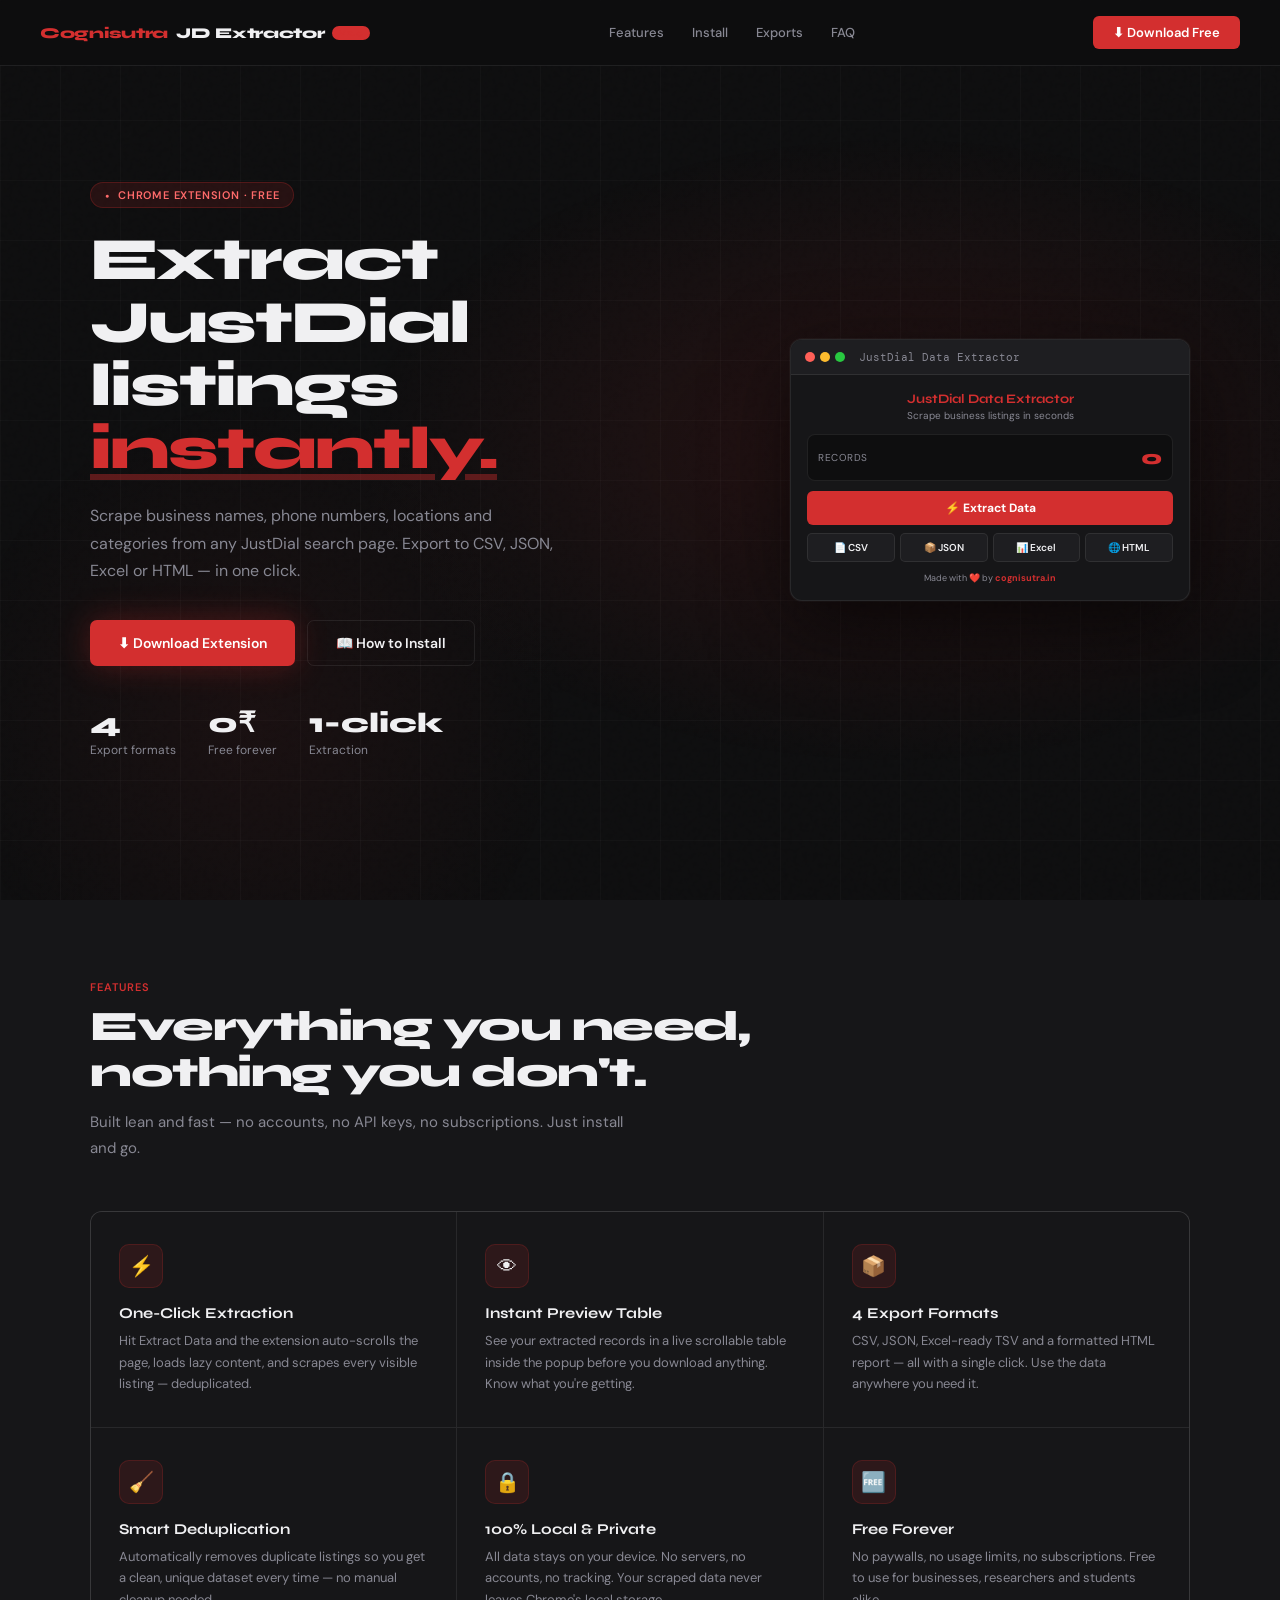
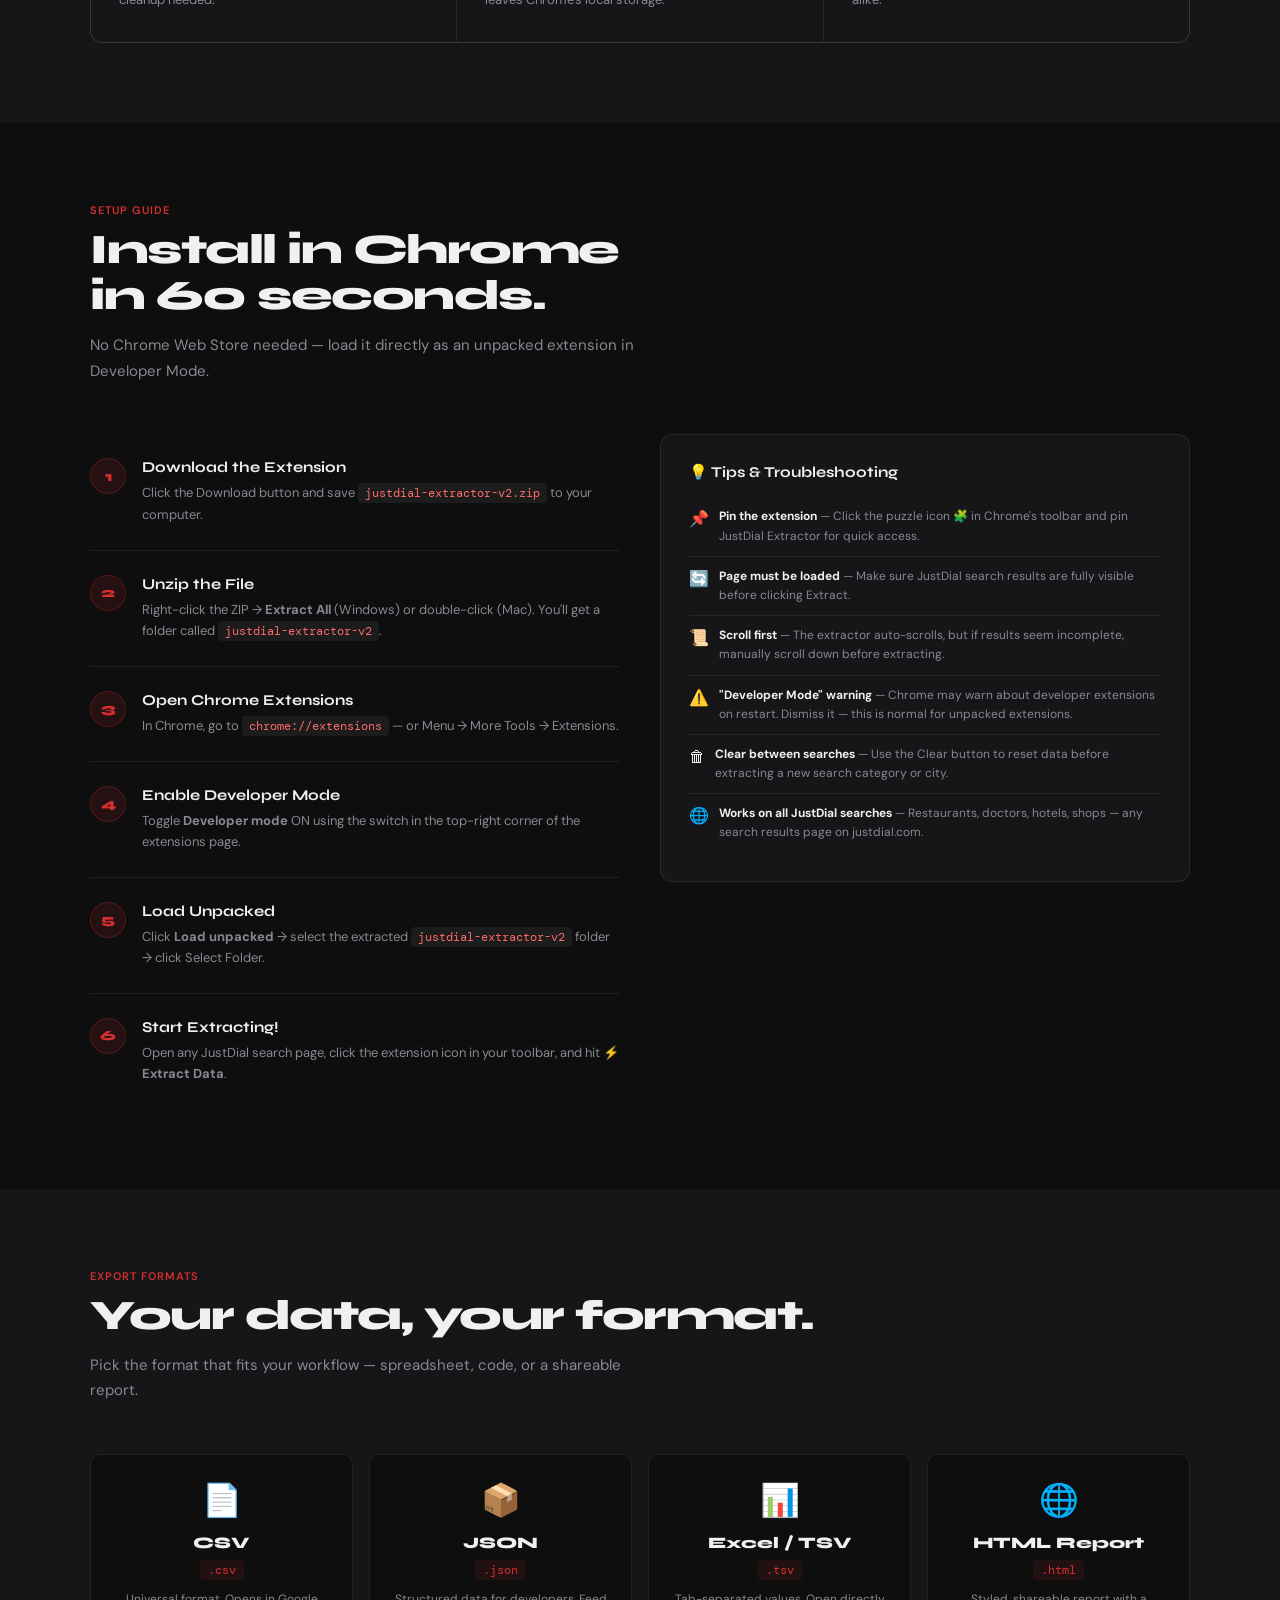
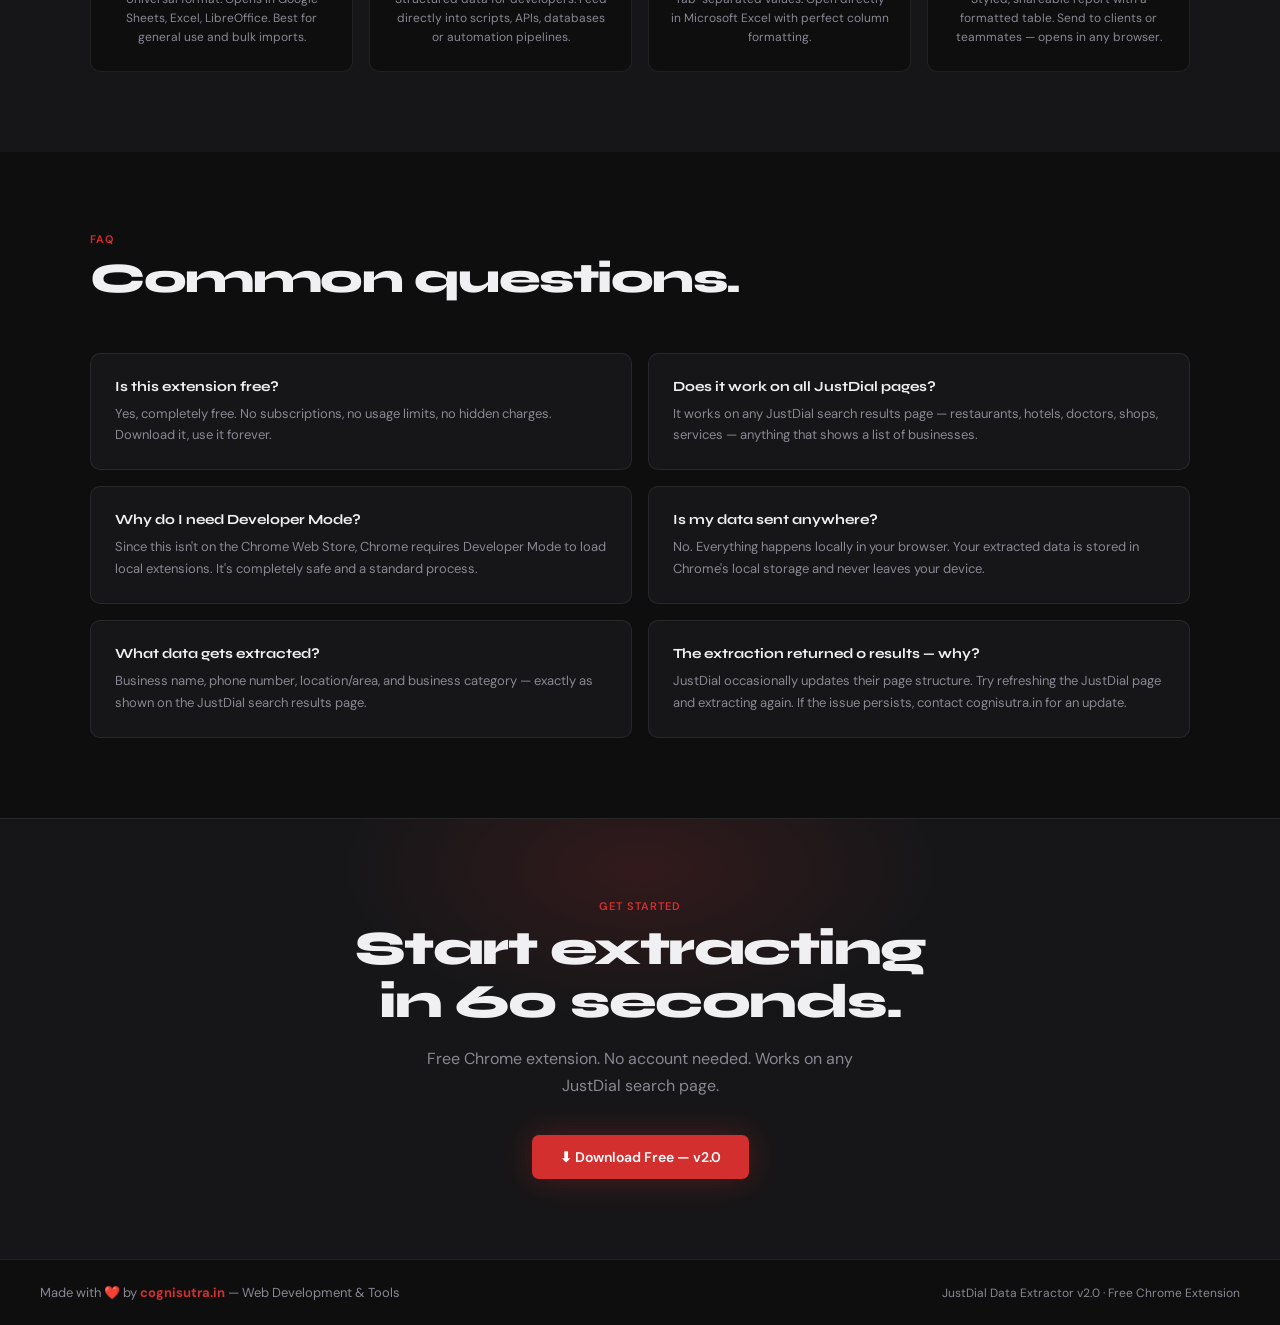
<file: index.html>
<!DOCTYPE html>
<html lang="en">
<head>
<meta charset="UTF-8"/>
<meta name="viewport" content="width=device-width,initial-scale=1"/>
<title>JustDial Data Extractor — cognisutra.in</title>
<link rel="preconnect" href="https://fonts.googleapis.com">
<link href="https://fonts.googleapis.com/css2?family=Syne:wght@700;800&family=DM+Sans:wght@400;500;600&family=DM+Mono:wght@400;500&display=swap" rel="stylesheet">
<style>
:root{--red:#d32f2f;--red-dark:#b71c1c;--red-glow:rgba(211,47,47,0.18);--black:#0e0e0f;--surface:#161618;--surface2:#1e1e21;--border:rgba(255,255,255,0.08);--text:#f0f0f2;--muted:#888893;--accent:#ff6b6b}
*{box-sizing:border-box;margin:0;padding:0}
html{scroll-behavior:smooth}
body{font-family:'DM Sans',sans-serif;background:var(--black);color:var(--text);overflow-x:hidden}
body::before{content:'';position:fixed;inset:0;background-image:url("data:image/svg+xml,%3Csvg viewBox='0 0 200 200' xmlns='http://www.w3.org/2000/svg'%3E%3Cfilter id='n'%3E%3CfeTurbulence type='fractalNoise' baseFrequency='0.9' numOctaves='4' stitchTiles='stitch'/%3E%3C/filter%3E%3Crect width='100%25' height='100%25' filter='url(%23n)' opacity='0.04'/%3E%3C/svg%3E");pointer-events:none;z-index:0;opacity:.4}
nav{position:fixed;top:0;left:0;right:0;z-index:100;display:flex;justify-content:space-between;align-items:center;padding:16px 40px;background:rgba(14,14,15,0.85);backdrop-filter:blur(12px);border-bottom:1px solid var(--border)}
.nav-logo{font-family:'Syne',sans-serif;font-weight:800;font-size:15px;color:var(--text);letter-spacing:-.3px;display:flex;align-items:center;gap:8px}
.nav-logo span{color:var(--red)}
.nav-badge{background:var(--red);color:#fff;font-size:9px;font-weight:700;letter-spacing:.5px;padding:2px 7px;border-radius:20px;text-transform:uppercase}
.nav-links{display:flex;align-items:center;gap:28px}
.nav-links a{font-size:13px;color:var(--muted);text-decoration:none;transition:color .2s;font-weight:500}
.nav-links a:hover{color:var(--text)}
.nav-cta{background:var(--red);color:#fff;padding:8px 20px;border-radius:6px;font-size:13px;font-weight:600;text-decoration:none;transition:background .2s,transform .1s}
.nav-cta:hover{background:var(--red-dark);transform:translateY(-1px)}
.hero{min-height:100vh;display:flex;align-items:center;padding:120px 40px 80px;position:relative;overflow:hidden}
.hero-bg{position:absolute;inset:0;z-index:0;background:radial-gradient(ellipse 60% 50% at 70% 50%,rgba(211,47,47,0.12) 0%,transparent 70%),radial-gradient(ellipse 40% 60% at 20% 80%,rgba(211,47,47,0.06) 0%,transparent 60%)}
.hero-bg::after{content:'';position:absolute;inset:0;background-image:linear-gradient(rgba(255,255,255,0.025) 1px,transparent 1px),linear-gradient(90deg,rgba(255,255,255,0.025) 1px,transparent 1px);background-size:60px 60px}
.hero-inner{max-width:1100px;margin:0 auto;width:100%;display:grid;grid-template-columns:1fr 400px;gap:60px;align-items:center;position:relative;z-index:1}
.hero-eyebrow{display:inline-flex;align-items:center;gap:8px;background:rgba(211,47,47,0.12);border:1px solid rgba(211,47,47,0.25);color:var(--accent);font-size:11px;font-weight:600;letter-spacing:.8px;padding:5px 14px;border-radius:20px;text-transform:uppercase;margin-bottom:20px}
.hero-eyebrow::before{content:'●';font-size:7px;animation:pulse 1.8s ease-in-out infinite}
@keyframes pulse{0%,100%{opacity:1}50%{opacity:.3}}
h1{font-family:'Syne',sans-serif;font-weight:800;font-size:clamp(36px,5vw,60px);line-height:1.05;letter-spacing:-2px;margin-bottom:22px}
h1 em{font-style:normal;color:var(--red);text-decoration:underline;text-decoration-color:rgba(211,47,47,0.4);text-underline-offset:6px}
.hero-sub{font-size:16px;color:var(--muted);line-height:1.7;max-width:480px;margin-bottom:36px}
.hero-btns{display:flex;gap:12px;flex-wrap:wrap;margin-bottom:40px}
.btn-primary{background:var(--red);color:#fff;padding:13px 28px;border-radius:7px;font-size:14px;font-weight:600;text-decoration:none;display:inline-flex;align-items:center;gap:8px;transition:all .2s;box-shadow:0 0 32px rgba(211,47,47,0.3)}
.btn-primary:hover{background:var(--red-dark);transform:translateY(-2px);box-shadow:0 4px 40px rgba(211,47,47,0.4)}
.btn-ghost{background:transparent;color:var(--text);padding:13px 28px;border-radius:7px;font-size:14px;font-weight:600;text-decoration:none;border:1px solid var(--border);display:inline-flex;align-items:center;gap:8px;transition:all .2s}
.btn-ghost:hover{border-color:rgba(255,255,255,0.2);background:var(--surface)}
.hero-stats{display:flex;gap:32px}
.hero-stat{display:flex;flex-direction:column;gap:2px}
.hero-stat-n{font-family:'Syne',sans-serif;font-weight:800;font-size:28px;color:var(--text)}
.hero-stat-l{font-size:12px;color:var(--muted)}
.ext-mock{background:var(--surface);border:1px solid var(--border);border-radius:12px;overflow:hidden;box-shadow:0 24px 80px rgba(0,0,0,0.6),0 0 0 1px rgba(255,255,255,0.04);animation:float 4s ease-in-out infinite}
@keyframes float{0%,100%{transform:translateY(0)}50%{transform:translateY(-10px)}}
.ext-mock-bar{background:var(--surface2);padding:10px 14px;display:flex;align-items:center;gap:8px;border-bottom:1px solid var(--border)}
.ext-mock-dots{display:flex;gap:5px}
.ext-mock-dots span{width:10px;height:10px;border-radius:50%;display:block}
.dot-r{background:#ff5f57}.dot-y{background:#febc2e}.dot-g{background:#28c840}
.ext-mock-title{font-size:11px;color:var(--muted);font-family:'DM Mono',monospace;margin-left:6px}
.ext-mock-body{padding:16px}
.ext-mock-header{text-align:center;margin-bottom:12px}
.ext-mock-header h3{font-size:13px;font-weight:700;color:var(--red);font-family:'Syne',sans-serif}
.ext-mock-header p{font-size:10px;color:var(--muted);margin-top:2px}
.ext-stat{background:var(--black);border:1px solid var(--border);border-radius:8px;padding:10px;display:flex;justify-content:space-between;align-items:center;margin-bottom:10px}
.ext-stat-l{font-size:10px;color:var(--muted);text-transform:uppercase;letter-spacing:.5px}
.ext-stat-v{font-size:20px;font-weight:800;color:var(--red);font-family:'Syne',sans-serif}
.ext-btn-ex{width:100%;padding:9px;background:var(--red);color:#fff;border:none;border-radius:6px;font-size:12px;font-weight:700;cursor:pointer;margin-bottom:8px;font-family:'DM Sans',sans-serif}
.ext-exports{display:grid;grid-template-columns:1fr 1fr 1fr 1fr;gap:5px;margin-bottom:10px}
.ext-exp-btn{background:var(--surface2);border:1px solid var(--border);border-radius:5px;padding:7px 4px;font-size:10px;font-weight:600;color:var(--text);cursor:pointer;text-align:center;font-family:'DM Sans',sans-serif}
.ext-table-mini{width:100%;font-size:9.5px;border-collapse:collapse}
.ext-table-mini th{background:rgba(211,47,47,0.15);color:var(--muted);padding:4px 6px;text-align:left;font-weight:600}
.ext-table-mini td{padding:4px 6px;border-bottom:1px solid var(--border);color:var(--text)}
.ext-table-mini tr:last-child td{border-bottom:none}
.ext-footer-credit{text-align:center;margin-top:10px;font-size:9px;color:var(--muted)}
.ext-footer-credit a{color:var(--red);text-decoration:none;font-weight:700}
section{padding:80px 40px}
.section-inner{max-width:1100px;margin:0 auto}
.section-tag{font-size:11px;font-weight:600;letter-spacing:1px;text-transform:uppercase;color:var(--red);margin-bottom:10px}
.section-title{font-family:'Syne',sans-serif;font-weight:800;font-size:clamp(28px,4vw,42px);letter-spacing:-1.5px;margin-bottom:14px;line-height:1.1}
.section-sub{font-size:15px;color:var(--muted);max-width:560px;line-height:1.7}
#features{background:var(--surface)}
.features-grid{display:grid;grid-template-columns:repeat(3,1fr);gap:1px;background:var(--border);border:1px solid var(--border);border-radius:12px;overflow:hidden;margin-top:50px}
.feat-card{background:var(--surface);padding:32px 28px;transition:background .2s}
.feat-card:hover{background:var(--surface2)}
.feat-icon{width:44px;height:44px;border-radius:10px;background:rgba(211,47,47,0.12);border:1px solid rgba(211,47,47,0.2);display:flex;align-items:center;justify-content:center;font-size:20px;margin-bottom:16px}
.feat-title{font-size:15px;font-weight:700;margin-bottom:8px;font-family:'Syne',sans-serif}
.feat-desc{font-size:13px;color:var(--muted);line-height:1.65}
#howto{background:var(--black)}
.steps-wrap{margin-top:50px;display:grid;grid-template-columns:1fr 1fr;gap:40px;align-items:start}
.steps-list{display:flex;flex-direction:column;gap:0}
.step{display:flex;gap:16px;padding:24px 0;border-bottom:1px solid var(--border);position:relative}
.step:last-child{border-bottom:none}
.step-num{width:36px;height:36px;border-radius:50%;background:rgba(211,47,47,0.12);border:1px solid rgba(211,47,47,0.25);color:var(--red);font-family:'Syne',sans-serif;font-weight:800;font-size:14px;display:flex;align-items:center;justify-content:center;flex-shrink:0}
.step-content h4{font-size:15px;font-weight:700;margin-bottom:6px;font-family:'Syne',sans-serif}
.step-content p{font-size:13px;color:var(--muted);line-height:1.65}
.step-content code{font-family:'DM Mono',monospace;background:rgba(255,255,255,0.06);padding:2px 7px;border-radius:4px;font-size:12px;color:var(--accent)}
.install-tip{background:var(--surface);border:1px solid var(--border);border-radius:12px;padding:28px}
.install-tip h4{font-size:15px;font-weight:700;margin-bottom:16px;font-family:'Syne',sans-serif}
.tip-item{display:flex;gap:10px;align-items:flex-start;padding:10px 0;border-bottom:1px solid var(--border)}
.tip-item:last-child{border-bottom:none}
.tip-icon{font-size:16px;flex-shrink:0;margin-top:1px}
.tip-text{font-size:12px;color:var(--muted);line-height:1.6}
.tip-text strong{color:var(--text)}
#exports{background:var(--surface)}
.exports-grid{display:grid;grid-template-columns:repeat(4,1fr);gap:16px;margin-top:50px}
.export-card{background:var(--black);border:1px solid var(--border);border-radius:10px;padding:24px 20px;text-align:center;transition:border-color .2s,transform .2s}
.export-card:hover{border-color:rgba(211,47,47,0.4);transform:translateY(-4px)}
.export-emoji{font-size:32px;margin-bottom:12px;display:block}
.export-name{font-family:'Syne',sans-serif;font-weight:800;font-size:16px;margin-bottom:6px}
.export-ext{font-family:'DM Mono',monospace;font-size:12px;color:var(--red);background:rgba(211,47,47,0.1);padding:2px 8px;border-radius:4px;display:inline-block;margin-bottom:10px}
.export-desc{font-size:12px;color:var(--muted);line-height:1.6}
#faq{background:var(--black)}
.faq-grid{display:grid;grid-template-columns:1fr 1fr;gap:16px;margin-top:50px}
.faq-item{background:var(--surface);border:1px solid var(--border);border-radius:10px;padding:24px}
.faq-q{font-size:14px;font-weight:700;margin-bottom:8px;font-family:'Syne',sans-serif}
.faq-a{font-size:13px;color:var(--muted);line-height:1.65}
#cta{background:var(--surface);border-top:1px solid var(--border);text-align:center;padding:80px 40px;position:relative;overflow:hidden}
#cta::before{content:'';position:absolute;top:-100px;left:50%;transform:translateX(-50%);width:600px;height:300px;background:radial-gradient(ellipse,rgba(211,47,47,0.15) 0%,transparent 70%)}
#cta .section-inner{position:relative;z-index:1}
#cta .section-title{font-size:clamp(28px,4vw,48px)}
#cta p{font-size:16px;color:var(--muted);margin:16px auto 36px;max-width:480px;line-height:1.7}
footer{background:var(--black);border-top:1px solid var(--border);padding:24px 40px;display:flex;justify-content:space-between;align-items:center}
.footer-brand{font-size:13px;color:var(--muted)}
.footer-brand a{color:var(--red);text-decoration:none;font-weight:700}
.footer-right{font-size:12px;color:var(--muted)}
.reveal{opacity:0;transform:translateY(24px);transition:opacity .6s ease,transform .6s ease}
.reveal.visible{opacity:1;transform:translateY(0)}
@media(max-width:900px){.hero-inner{grid-template-columns:1fr;gap:40px}.ext-mock{max-width:360px;margin:0 auto}.features-grid{grid-template-columns:1fr 1fr}.steps-wrap{grid-template-columns:1fr}.exports-grid{grid-template-columns:1fr 1fr}.faq-grid{grid-template-columns:1fr}nav{padding:14px 20px}.nav-links{display:none}.hero{padding:100px 20px 60px}section{padding:60px 20px}}
</style>
</head>
<body>
<nav>
  <div class="nav-logo"><span>Cognisutra</span> JD Extractor<span class="nav-badge">v2.0</span></div>
  <div class="nav-links">
    <a href="#features">Features</a>
    <a href="#howto">Install</a>
    <a href="#exports">Exports</a>
    <a href="#faq">FAQ</a>
  </div>
  <a href="#cta" class="nav-cta">⬇ Download Free</a>
</nav>
<section class="hero">
  <div class="hero-bg"></div>
  <div class="hero-inner">
    <div>
      <div class="hero-eyebrow">Chrome Extension · Free</div>
      <h1>Extract JustDial<br>listings <em>instantly.</em></h1>
      <p class="hero-sub">Scrape business names, phone numbers, locations and categories from any JustDial search page. Export to CSV, JSON, Excel or HTML — in one click.</p>
      <div class="hero-btns">
        <a href="#cta" class="btn-primary">⬇ Download Extension</a>
        <a href="#howto" class="btn-ghost">📖 How to Install</a>
      </div>
      <div class="hero-stats">
        <div class="hero-stat"><span class="hero-stat-n">4</span><span class="hero-stat-l">Export formats</span></div>
        <div class="hero-stat"><span class="hero-stat-n">0₹</span><span class="hero-stat-l">Free forever</span></div>
        <div class="hero-stat"><span class="hero-stat-n">1-click</span><span class="hero-stat-l">Extraction</span></div>
      </div>
    </div>
    <div class="ext-mock">
      <div class="ext-mock-bar">
        <div class="ext-mock-dots"><span class="dot-r"></span><span class="dot-y"></span><span class="dot-g"></span></div>
        <span class="ext-mock-title">JustDial Data Extractor</span>
      </div>
      <div class="ext-mock-body">
        <div class="ext-mock-header"><h3>JustDial Data Extractor</h3><p>Scrape business listings in seconds</p></div>
        <div class="ext-stat"><span class="ext-stat-l">Records</span><span class="ext-stat-v" id="mockCount">0</span></div>
        <button class="ext-btn-ex" id="mockExtract">⚡ Extract Data</button>
        <div class="ext-exports">
          <div class="ext-exp-btn">📄 CSV</div>
          <div class="ext-exp-btn">📦 JSON</div>
          <div class="ext-exp-btn">📊 Excel</div>
          <div class="ext-exp-btn">🌐 HTML</div>
        </div>
        <table class="ext-table-mini" id="mockTable" style="display:none">
          <thead><tr><th>#</th><th>Name</th><th>Phone</th><th>City</th></tr></thead>
          <tbody id="mockRows"></tbody>
        </table>
        <div class="ext-footer-credit">Made with ❤️ by <a href="https://cognisutra.in" target="_blank">cognisutra.in</a></div>
      </div>
    </div>
  </div>
</section>
<section id="features">
  <div class="section-inner">
    <div class="section-tag">Features</div>
    <h2 class="section-title">Everything you need,<br>nothing you don't.</h2>
    <p class="section-sub">Built lean and fast — no accounts, no API keys, no subscriptions. Just install and go.</p>
    <div class="features-grid reveal">
      <div class="feat-card"><div class="feat-icon">⚡</div><div class="feat-title">One-Click Extraction</div><p class="feat-desc">Hit Extract Data and the extension auto-scrolls the page, loads lazy content, and scrapes every visible listing — deduplicated.</p></div>
      <div class="feat-card"><div class="feat-icon">👁</div><div class="feat-title">Instant Preview Table</div><p class="feat-desc">See your extracted records in a live scrollable table inside the popup before you download anything. Know what you're getting.</p></div>
      <div class="feat-card"><div class="feat-icon">📦</div><div class="feat-title">4 Export Formats</div><p class="feat-desc">CSV, JSON, Excel-ready TSV and a formatted HTML report — all with a single click. Use the data anywhere you need it.</p></div>
      <div class="feat-card"><div class="feat-icon">🧹</div><div class="feat-title">Smart Deduplication</div><p class="feat-desc">Automatically removes duplicate listings so you get a clean, unique dataset every time — no manual cleanup needed.</p></div>
      <div class="feat-card"><div class="feat-icon">🔒</div><div class="feat-title">100% Local & Private</div><p class="feat-desc">All data stays on your device. No servers, no accounts, no tracking. Your scraped data never leaves Chrome's local storage.</p></div>
      <div class="feat-card"><div class="feat-icon">🆓</div><div class="feat-title">Free Forever</div><p class="feat-desc">No paywalls, no usage limits, no subscriptions. Free to use for businesses, researchers and students alike.</p></div>
    </div>
  </div>
</section>
<section id="howto">
  <div class="section-inner">
    <div class="section-tag">Setup Guide</div>
    <h2 class="section-title">Install in Chrome<br>in 60 seconds.</h2>
    <p class="section-sub">No Chrome Web Store needed — load it directly as an unpacked extension in Developer Mode.</p>
    <div class="steps-wrap reveal">
      <div class="steps-list">
        <div class="step"><div class="step-num">1</div><div class="step-content"><h4>Download the Extension</h4><p>Click the Download button and save <code>justdial-extractor-v2.zip</code> to your computer.</p></div></div>
        <div class="step"><div class="step-num">2</div><div class="step-content"><h4>Unzip the File</h4><p>Right-click the ZIP → <strong>Extract All</strong> (Windows) or double-click (Mac). You'll get a folder called <code>justdial-extractor-v2</code>.</p></div></div>
        <div class="step"><div class="step-num">3</div><div class="step-content"><h4>Open Chrome Extensions</h4><p>In Chrome, go to <code>chrome://extensions</code> — or Menu → More Tools → Extensions.</p></div></div>
        <div class="step"><div class="step-num">4</div><div class="step-content"><h4>Enable Developer Mode</h4><p>Toggle <strong>Developer mode</strong> ON using the switch in the top-right corner of the extensions page.</p></div></div>
        <div class="step"><div class="step-num">5</div><div class="step-content"><h4>Load Unpacked</h4><p>Click <strong>Load unpacked</strong> → select the extracted <code>justdial-extractor-v2</code> folder → click Select Folder.</p></div></div>
        <div class="step"><div class="step-num">6</div><div class="step-content"><h4>Start Extracting!</h4><p>Open any JustDial search page, click the extension icon in your toolbar, and hit <strong>⚡ Extract Data</strong>.</p></div></div>
      </div>
      <div class="install-tip">
        <h4>💡 Tips & Troubleshooting</h4>
        <div class="tip-item"><span class="tip-icon">📌</span><p class="tip-text"><strong>Pin the extension</strong> — Click the puzzle icon 🧩 in Chrome's toolbar and pin JustDial Extractor for quick access.</p></div>
        <div class="tip-item"><span class="tip-icon">🔄</span><p class="tip-text"><strong>Page must be loaded</strong> — Make sure JustDial search results are fully visible before clicking Extract.</p></div>
        <div class="tip-item"><span class="tip-icon">📜</span><p class="tip-text"><strong>Scroll first</strong> — The extractor auto-scrolls, but if results seem incomplete, manually scroll down before extracting.</p></div>
        <div class="tip-item"><span class="tip-icon">⚠️</span><p class="tip-text"><strong>"Developer Mode" warning</strong> — Chrome may warn about developer extensions on restart. Dismiss it — this is normal for unpacked extensions.</p></div>
        <div class="tip-item"><span class="tip-icon">🗑</span><p class="tip-text"><strong>Clear between searches</strong> — Use the Clear button to reset data before extracting a new search category or city.</p></div>
        <div class="tip-item"><span class="tip-icon">🌐</span><p class="tip-text"><strong>Works on all JustDial searches</strong> — Restaurants, doctors, hotels, shops — any search results page on justdial.com.</p></div>
      </div>
    </div>
  </div>
</section>
<section id="exports">
  <div class="section-inner">
    <div class="section-tag">Export Formats</div>
    <h2 class="section-title">Your data, your format.</h2>
    <p class="section-sub">Pick the format that fits your workflow — spreadsheet, code, or a shareable report.</p>
    <div class="exports-grid reveal">
      <div class="export-card"><span class="export-emoji">📄</span><div class="export-name">CSV</div><div class="export-ext">.csv</div><p class="export-desc">Universal format. Opens in Google Sheets, Excel, LibreOffice. Best for general use and bulk imports.</p></div>
      <div class="export-card"><span class="export-emoji">📦</span><div class="export-name">JSON</div><div class="export-ext">.json</div><p class="export-desc">Structured data for developers. Feed directly into scripts, APIs, databases or automation pipelines.</p></div>
      <div class="export-card"><span class="export-emoji">📊</span><div class="export-name">Excel / TSV</div><div class="export-ext">.tsv</div><p class="export-desc">Tab-separated values. Open directly in Microsoft Excel with perfect column formatting.</p></div>
      <div class="export-card"><span class="export-emoji">🌐</span><div class="export-name">HTML Report</div><div class="export-ext">.html</div><p class="export-desc">Styled, shareable report with a formatted table. Send to clients or teammates — opens in any browser.</p></div>
    </div>
  </div>
</section>
<section id="faq">
  <div class="section-inner">
    <div class="section-tag">FAQ</div>
    <h2 class="section-title">Common questions.</h2>
    <div class="faq-grid reveal">
      <div class="faq-item"><div class="faq-q">Is this extension free?</div><p class="faq-a">Yes, completely free. No subscriptions, no usage limits, no hidden charges. Download it, use it forever.</p></div>
      <div class="faq-item"><div class="faq-q">Does it work on all JustDial pages?</div><p class="faq-a">It works on any JustDial search results page — restaurants, hotels, doctors, shops, services — anything that shows a list of businesses.</p></div>
      <div class="faq-item"><div class="faq-q">Why do I need Developer Mode?</div><p class="faq-a">Since this isn't on the Chrome Web Store, Chrome requires Developer Mode to load local extensions. It's completely safe and a standard process.</p></div>
      <div class="faq-item"><div class="faq-q">Is my data sent anywhere?</div><p class="faq-a">No. Everything happens locally in your browser. Your extracted data is stored in Chrome's local storage and never leaves your device.</p></div>
      <div class="faq-item"><div class="faq-q">What data gets extracted?</div><p class="faq-a">Business name, phone number, location/area, and business category — exactly as shown on the JustDial search results page.</p></div>
      <div class="faq-item"><div class="faq-q">The extraction returned 0 results — why?</div><p class="faq-a">JustDial occasionally updates their page structure. Try refreshing the JustDial page and extracting again. If the issue persists, contact cognisutra.in for an update.</p></div>
    </div>
  </div>
</section>
<section id="cta">
  <div class="section-inner">
    <div class="section-tag">Get Started</div>
    <h2 class="section-title">Start extracting<br>in 60 seconds.</h2>
    <p>Free Chrome extension. No account needed. Works on any JustDial search page.</p>
    <!-- UPDATE THIS HREF to your actual download link -->
    <a href="justdial-extractor-v2.zip" download class="btn-primary" style="display:inline-flex;margin:0 auto">⬇ Download Free — v2.0</a>
  </div>
</section>
<footer>
  <div class="footer-brand">Made with ❤️ by <a href="https://cognisutra.in" target="_blank">cognisutra.in</a> — Web Development &amp; Tools</div>
  <div class="footer-right">JustDial Data Extractor v2.0 · Free Chrome Extension</div>
</footer>
<script>
const reveals=document.querySelectorAll('.reveal');
const obs=new IntersectionObserver(entries=>{entries.forEach(e=>{if(e.isIntersecting)e.target.classList.add('visible')})},{threshold:0.12});
reveals.forEach(r=>obs.observe(r));
const mockData=[{n:"Kailash Hotel",p:"9876543210",c:"Mumbai"},{n:"Green Stays",p:"9123456789",c:"Pune"},{n:"Star Residency",p:"9988776655",c:"Delhi"}];
let extracted=false;
document.getElementById('mockExtract').addEventListener('click',function(){
  if(extracted)return;extracted=true;
  this.textContent='⏳ Extracting…';
  setTimeout(()=>{
    this.textContent='✅ Done!';
    document.getElementById('mockCount').textContent='3';
    const tbody=document.getElementById('mockRows');tbody.innerHTML='';
    mockData.forEach((r,i)=>{
      const tr=document.createElement('tr');
      tr.innerHTML=`<td>${i+1}</td><td>${r.n}</td><td>${r.p}</td><td>${r.c}</td>`;
      tr.style.opacity='0';tbody.appendChild(tr);
      setTimeout(()=>{tr.style.transition='opacity .3s';tr.style.opacity='1'},i*150);
    });
    document.getElementById('mockTable').style.display='table';
    setTimeout(()=>{extracted=false;this.textContent='⚡ Extract Data'},5000);
  },1800);
});
</script>
</body>
</html>
</file>
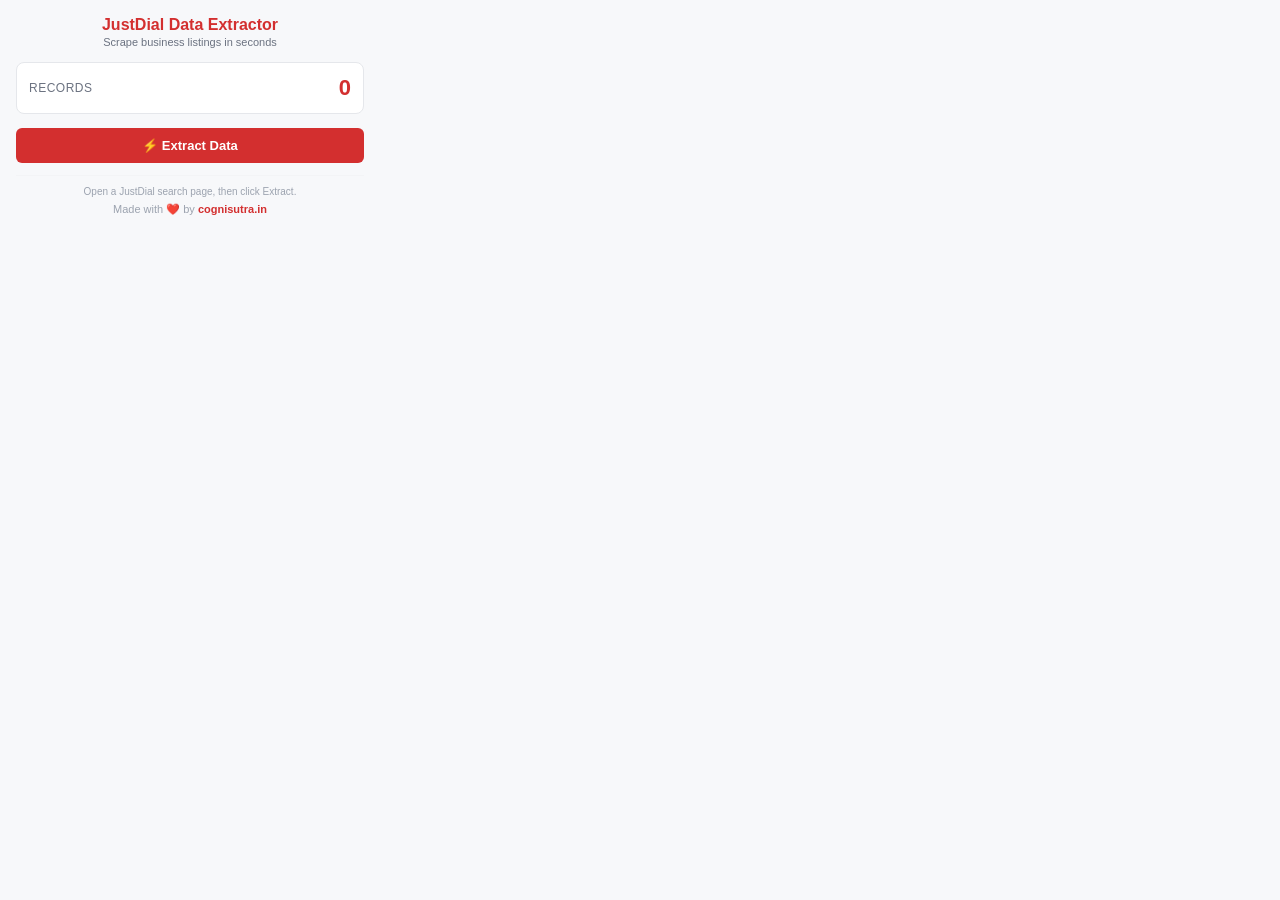
<file: popup.html>
<!DOCTYPE html>
<html lang="en">
<head>
  <meta charset="UTF-8" />
  <title>JustDial Data Extractor</title>
  <link rel="stylesheet" href="styles.css" />
</head>
<body>
  <div class="container">
    <header>
      <h1>JustDial Data Extractor</h1>
      <p class="subtitle">Scrape business listings in seconds</p>
    </header>

    <div class="stats">
      <div class="stat-card">
        <span class="stat-label">Records</span>
        <span id="recordCount" class="stat-value">0</span>
      </div>
    </div>

    <div class="actions">
      <button id="extractBtn" class="btn btn-primary">⚡ Extract Data</button>
    </div>

    <div id="status" class="status hidden"></div>

    <!-- Preview Table -->
    <div id="previewSection" class="preview-section hidden">
      <div class="preview-header">
        <span class="preview-title">Preview</span>
        <span id="previewCount" class="preview-count"></span>
      </div>
      <div class="table-wrap">
        <table id="previewTable">
          <thead>
            <tr>
              <th>#</th>
              <th>Business Name</th>
              <th>Phone</th>
              <th>Location</th>
              <th>Category</th>
            </tr>
          </thead>
          <tbody id="previewBody"></tbody>
        </table>
      </div>
    </div>

    <!-- Export Buttons -->
    <div id="exportSection" class="export-section hidden">
      <p class="export-label">Export as</p>
      <div class="export-row">
        <button id="downloadCSV"  class="btn btn-export">📄 CSV</button>
        <button id="downloadJSON" class="btn btn-export">📦 JSON</button>
        <button id="downloadTSV"  class="btn btn-export">📊 Excel/TSV</button>
        <button id="downloadHTML" class="btn btn-export">🌐 HTML</button>
      </div>
      <button id="clearBtn" class="btn btn-ghost">🗑 Clear Data</button>
    </div>

    <footer>
      <small>Open a JustDial search page, then click Extract.</small>
      <div class="credit">
        Made with ❤️ by <a href="https://cognisutra.in" target="_blank">cognisutra.in</a>
      </div>
    </footer>
  </div>

  <script src="popup.js"></script>
</body>
</html>
</file>
<file: styles.css>
* { box-sizing: border-box; margin: 0; padding: 0; }

body {
  font-family: -apple-system, BlinkMacSystemFont, "Segoe UI", Roboto, sans-serif;
  width: 380px;
  background: #f7f8fa;
  color: #1f2937;
}

.container { padding: 16px; }

/* Header */
header { margin-bottom: 14px; text-align: center; }
header h1 {
  font-size: 16px;
  font-weight: 700;
  color: #d32f2f;
}
.subtitle { font-size: 11px; color: #6b7280; margin-top: 2px; }

/* Stats */
.stats { margin-bottom: 14px; }
.stat-card {
  background: #fff;
  border: 1px solid #e5e7eb;
  border-radius: 8px;
  padding: 12px;
  display: flex;
  justify-content: space-between;
  align-items: center;
}
.stat-label { font-size: 12px; color: #6b7280; text-transform: uppercase; letter-spacing: .5px; }
.stat-value { font-size: 22px; font-weight: 700; color: #d32f2f; }

/* Actions */
.actions { display: flex; flex-direction: column; gap: 8px; margin-bottom: 12px; }

.btn {
  width: 100%;
  padding: 10px 12px;
  font-size: 13px;
  font-weight: 600;
  border: none;
  border-radius: 6px;
  cursor: pointer;
  transition: opacity .15s, transform .05s;
}
.btn:active:not(:disabled) { transform: scale(.98); }
.btn:disabled { opacity: .5; cursor: not-allowed; }

.btn-primary { background: #d32f2f; color: #fff; }
.btn-primary:hover:not(:disabled) { background: #b71c1c; }

.btn-ghost {
  background: transparent;
  color: #6b7280;
  border: 1px solid #e5e7eb;
  margin-top: 8px;
}
.btn-ghost:hover:not(:disabled) { background: #f3f4f6; }

/* Status */
.status {
  padding: 10px;
  border-radius: 6px;
  font-size: 12px;
  margin-bottom: 10px;
  line-height: 1.4;
}
.status.hidden { display: none; }
.status.info    { background: #eff6ff; color: #1e40af; border: 1px solid #bfdbfe; }
.status.success { background: #ecfdf5; color: #065f46; border: 1px solid #a7f3d0; }
.status.error   { background: #fef2f2; color: #991b1b; border: 1px solid #fecaca; }
.status.loading { background: #fffbeb; color: #92400e; border: 1px solid #fde68a; }

/* Preview */
.preview-section {
  margin-bottom: 12px;
  border: 1px solid #e5e7eb;
  border-radius: 8px;
  overflow: hidden;
  background: #fff;
}
.preview-section.hidden { display: none; }

.preview-header {
  display: flex;
  justify-content: space-between;
  align-items: center;
  padding: 8px 12px;
  background: #f9fafb;
  border-bottom: 1px solid #e5e7eb;
}
.preview-title { font-size: 12px; font-weight: 600; color: #374151; text-transform: uppercase; letter-spacing: .5px; }
.preview-count { font-size: 11px; color: #6b7280; }

.table-wrap {
  max-height: 180px;
  overflow-y: auto;
  overflow-x: auto;
}

table {
  width: 100%;
  border-collapse: collapse;
  font-size: 11px;
}
thead th {
  background: #f3f4f6;
  padding: 6px 8px;
  text-align: left;
  font-weight: 600;
  color: #374151;
  border-bottom: 1px solid #e5e7eb;
  white-space: nowrap;
  position: sticky;
  top: 0;
}
tbody td {
  padding: 5px 8px;
  border-bottom: 1px solid #f3f4f6;
  color: #4b5563;
  max-width: 120px;
  overflow: hidden;
  text-overflow: ellipsis;
  white-space: nowrap;
}
tbody tr:last-child td { border-bottom: none; }
tbody tr:hover td { background: #f9fafb; }
td.num { color: #9ca3af; width: 28px; text-align: center; }

/* Export */
.export-section { margin-bottom: 12px; }
.export-section.hidden { display: none; }

.export-label {
  font-size: 11px;
  font-weight: 600;
  text-transform: uppercase;
  letter-spacing: .5px;
  color: #6b7280;
  margin-bottom: 6px;
}
.export-row {
  display: grid;
  grid-template-columns: 1fr 1fr 1fr 1fr;
  gap: 6px;
}
.btn-export {
  background: #fff;
  color: #374151;
  border: 1px solid #e5e7eb;
  padding: 8px 4px;
  font-size: 11px;
  font-weight: 600;
  border-radius: 6px;
  cursor: pointer;
  transition: background .15s, border-color .15s;
  display: flex;
  flex-direction: column;
  align-items: center;
  gap: 2px;
}
.btn-export:hover { background: #f3f4f6; border-color: #d1d5db; }
.btn-export:active { transform: scale(.97); }

/* Footer */
footer {
  text-align: center;
  color: #9ca3af;
  border-top: 1px solid #f3f4f6;
  padding-top: 10px;
  margin-top: 4px;
}
footer small { font-size: 10px; display: block; margin-bottom: 6px; }

.credit {
  font-size: 11px;
  color: #9ca3af;
}
.credit a {
  color: #d32f2f;
  text-decoration: none;
  font-weight: 600;
}
.credit a:hover { text-decoration: underline; }
</file>
